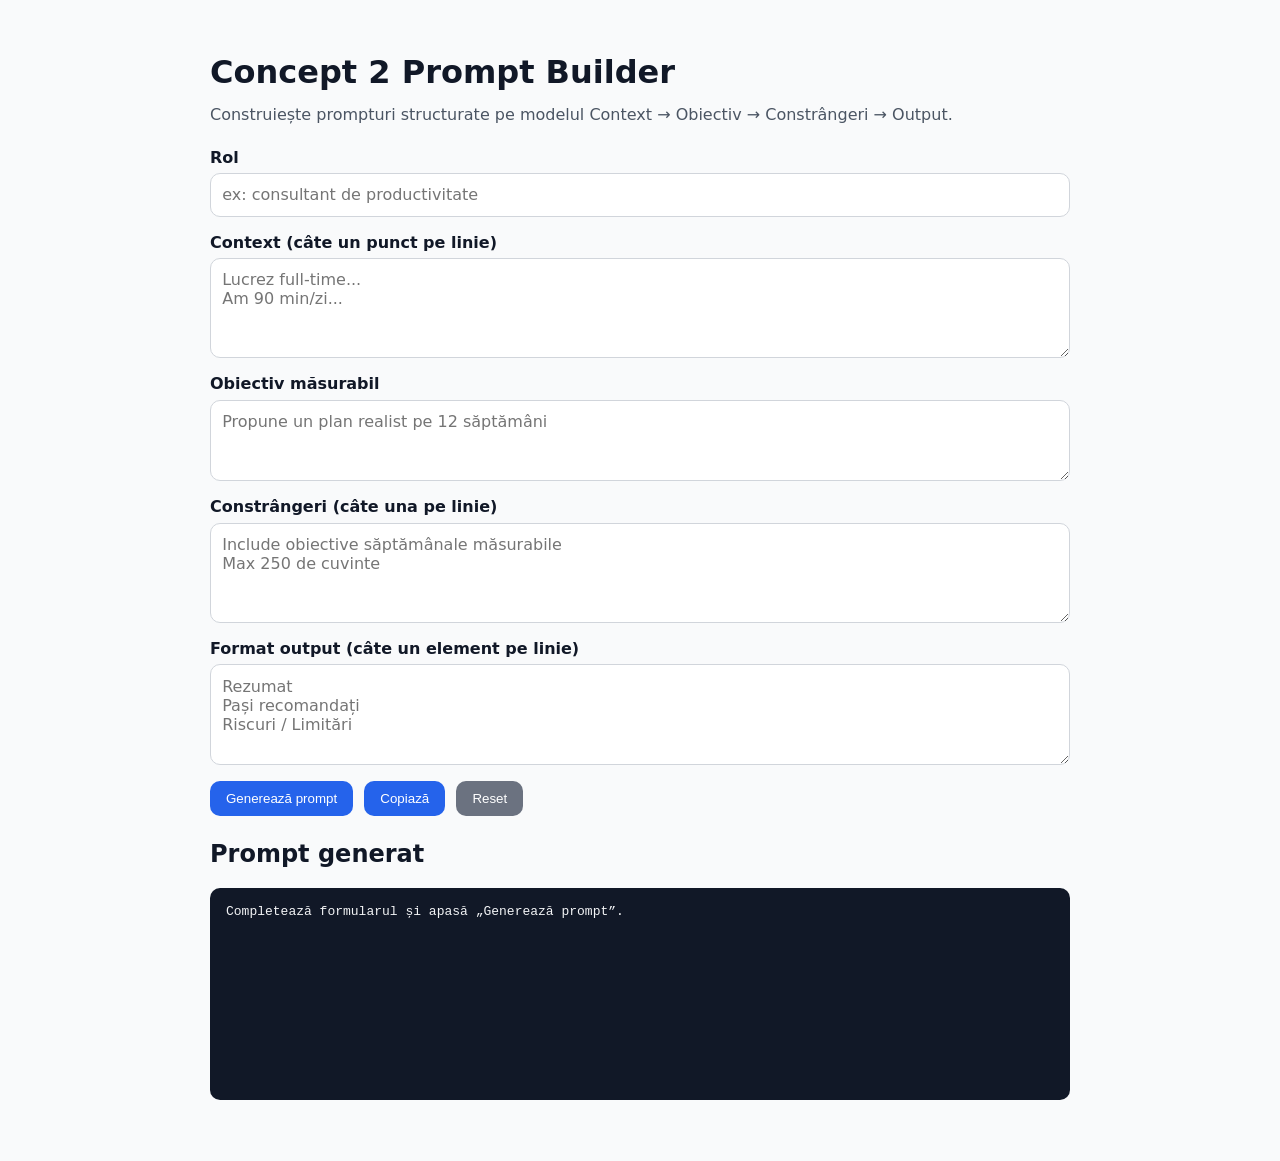
<file: app/index.html>
<!doctype html>
<html lang="ro">
  <head>
    <meta charset="UTF-8" />
    <meta name="viewport" content="width=device-width, initial-scale=1.0" />
    <title>Concept 2 Prompt Builder</title>
    <link rel="stylesheet" href="styles.css" />
  </head>
  <body>
    <main class="container">
      <h1>Concept 2 Prompt Builder</h1>
      <p class="subtitle">Construiește prompturi structurate pe modelul Context → Obiectiv → Constrângeri → Output.</p>

      <form id="prompt-form">
        <label>Rol
          <input type="text" id="role" placeholder="ex: consultant de productivitate" required />
        </label>

        <label>Context (câte un punct pe linie)
          <textarea id="context" rows="4" placeholder="Lucrez full-time...&#10;Am 90 min/zi..." required></textarea>
        </label>

        <label>Obiectiv măsurabil
          <textarea id="objective" rows="3" placeholder="Propune un plan realist pe 12 săptămâni" required></textarea>
        </label>

        <label>Constrângeri (câte una pe linie)
          <textarea id="constraints" rows="4" placeholder="Include obiective săptămânale măsurabile&#10;Max 250 de cuvinte" required></textarea>
        </label>

        <label>Format output (câte un element pe linie)
          <textarea id="output" rows="4" placeholder="Rezumat&#10;Pași recomandați&#10;Riscuri / Limitări" required></textarea>
        </label>

        <div class="actions">
          <button type="submit">Generează prompt</button>
          <button type="button" id="copy-btn">Copiază</button>
          <button type="button" id="reset-btn" class="muted">Reset</button>
        </div>
      </form>

      <section>
        <h2>Prompt generat</h2>
        <pre id="result">Completează formularul și apasă „Generează prompt”.</pre>
      </section>
    </main>

    <script src="app.js"></script>
  </body>
</html>
</file>
<file: app/styles.css>
:root {
  font-family: Inter, system-ui, -apple-system, Segoe UI, Roboto, sans-serif;
  color: #111827;
  background: #f9fafb;
}

body { margin: 0; }
.container {
  max-width: 860px;
  margin: 0 auto;
  padding: 2rem 1rem 3rem;
}
.subtitle { color: #4b5563; margin-top: -0.5rem; }
form { display: grid; gap: 1rem; margin: 1.5rem 0; }
label { display: grid; gap: 0.4rem; font-weight: 600; }
input, textarea {
  width: 100%;
  box-sizing: border-box;
  border: 1px solid #d1d5db;
  border-radius: 10px;
  padding: 0.7rem;
  font: inherit;
  font-weight: 400;
  background: white;
}
.actions { display: flex; gap: 0.7rem; flex-wrap: wrap; }
button {
  border: 0;
  border-radius: 10px;
  padding: 0.65rem 1rem;
  background: #2563eb;
  color: white;
  cursor: pointer;
}
button.muted { background: #6b7280; }
pre {
  white-space: pre-wrap;
  background: #111827;
  color: #f3f4f6;
  border-radius: 10px;
  padding: 1rem;
  min-height: 180px;
}
</file>
